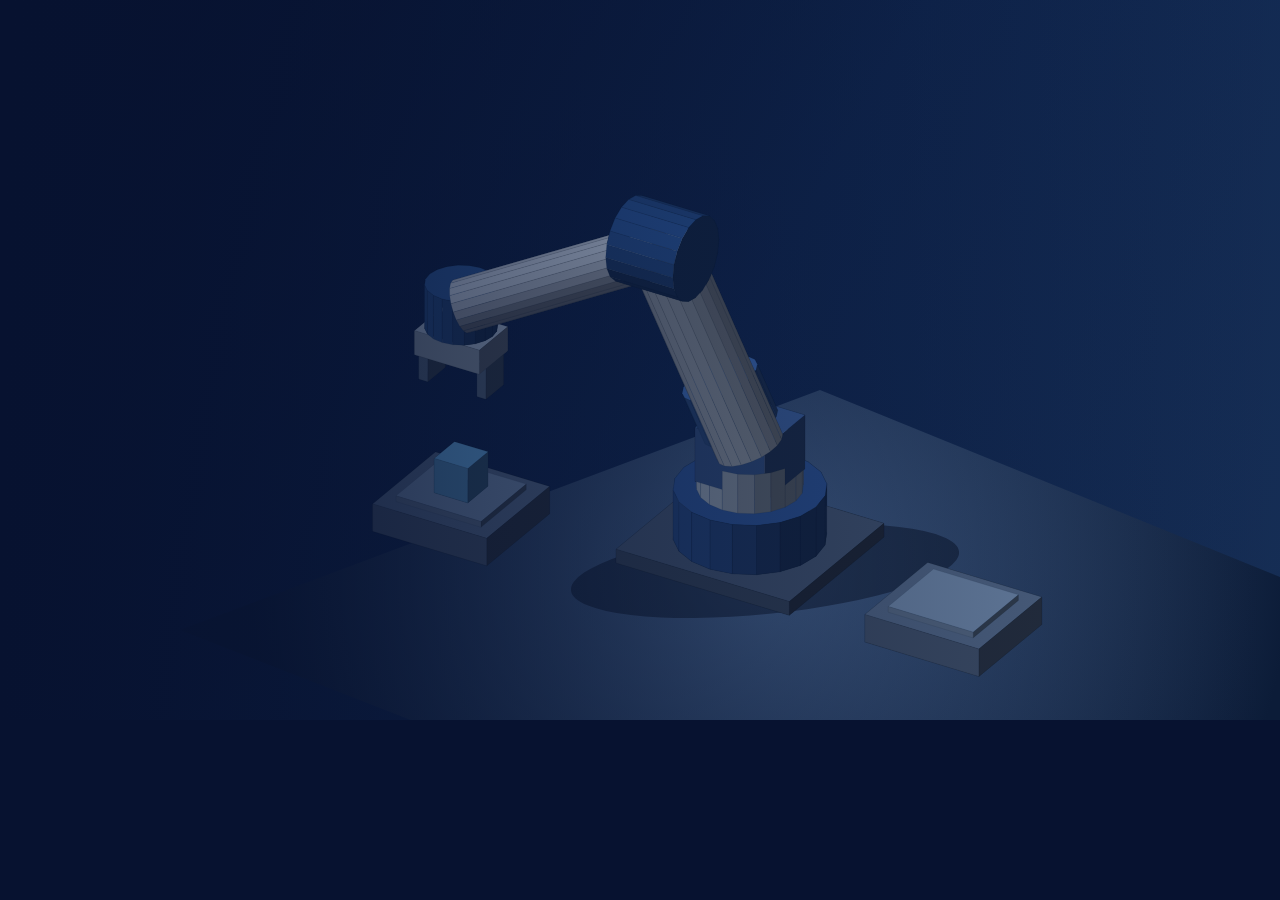
<file: assets/robot-arm-scene.html>
<!doctype html><html><meta charset="utf-8"><title>Rendered robotic arm loop</title><style>body{margin:0;background:#071230}canvas{display:block;width:100%;height:auto}</style><canvas width="1280" height="720"></canvas><script>
const canvas=document.querySelector('canvas'),ctx=canvas.getContext('2d');
const add=(a,b)=>a.map((v,i)=>v+b[i]),sub=(a,b)=>a.map((v,i)=>v-b[i]),mul=(a,s)=>a.map(v=>v*s);
const cross=(a,b)=>[a[1]*b[2]-a[2]*b[1],a[2]*b[0]-a[0]*b[2],a[0]*b[1]-a[1]*b[0]],norm=a=>mul(a,1/Math.hypot(...a));
const project=([x,y,z])=>[750+1.3*(.86*x-.52*z),550+1.3*(.26*x-.88*y+.43*z)];
let faces=[];
const face=(points,color)=>faces.push({points,color,depth:points.reduce((s,p)=>s+.42*p[0]+.56*p[1]+.75*p[2],0)/points.length});
const shade=(color,n)=>{const light=.42+.58*Math.max(0,n[0]*-.3+n[1]*.85+n[2]*.5);return `rgb(${color.map(c=>Math.round(c*light)).join(',')})`;};
function box(c,size,color){const v=[];for(const z of [-1,1])for(const y of [-1,1])for(const x of [-1,1])v.push(add(c,[x*size[0]/2,y*size[1]/2,z*size[2]/2]));[[0,1,3,2],[4,6,7,5],[0,4,5,1],[2,3,7,6],[0,2,6,4],[1,5,7,3]].forEach((ids,i)=>face(ids.map(j=>v[j]),shade(color,[[0,0,-1],[0,0,1],[0,-1,0],[0,1,0],[-1,0,0],[1,0,0]][i])));}
function cylinder(a,b,r,color){const axis=norm(sub(b,a)),u=norm(cross(axis,Math.abs(axis[1])<.9?[0,1,0]:[1,0,0])),v=cross(axis,u),ring=[];for(let i=0;i<20;i++){const t=i*Math.PI/10;ring.push(add(mul(u,Math.cos(t)*r),mul(v,Math.sin(t)*r)));}for(let i=0;i<20;i++){const j=(i+1)%20;face([add(a,ring[i]),add(a,ring[j]),add(b,ring[j]),add(b,ring[i])],shade(color,norm(add(ring[i],ring[j]))));}face(ring.map(p=>add(a,p)),shade(color,mul(axis,-1)));face(ring.map(p=>add(b,p)),shade(color,axis));}
function renderArm(seconds){const t=seconds%12/12;faces=[];ctx.clearRect(0,0,1280,720);const bg=ctx.createLinearGradient(0,0,1280,720);bg.addColorStop(0,'#071230');bg.addColorStop(.55,'#102750');bg.addColorStop(1,'#162e55');ctx.fillStyle=bg;ctx.fillRect(0,0,1280,720);
const floor=ctx.createRadialGradient(770,565,20,770,565,520);floor.addColorStop(0,'#46638b');floor.addColorStop(1,'#0c1c38');ctx.fillStyle=floor;ctx.beginPath();[[180,630],[820,390],[1410,630],[1000,950]].forEach(([x,y],i)=>i?ctx.lineTo(x,y):ctx.moveTo(x,y));ctx.closePath();ctx.fill();ctx.fillStyle='#02081670';ctx.beginPath();ctx.ellipse(765,571,195,43,-.1,0,Math.PI*2);ctx.fill();
const keys=[[0,[-210,190,80]],[.14,[-210,110,80]],[.22,[-210,110,80]],[.36,[-210,230,80]],[.60,[200,230,30]],[.74,[200,110,30]],[.82,[200,110,30]],[1,[-210,190,80]]];let k=0;while(k<keys.length-2&&t>keys[k+1][0])k++;let f=(t-keys[k][0])/(keys[k+1][0]-keys[k][0]);f=f*f*(3-2*f);const w=keys[k][1].map((v,i)=>v+(keys[k+1][1][i]-v)*f);
const r=Math.hypot(w[0],w[2]),dy=w[1]-90,yaw=Math.atan2(w[2],w[0]),l1=180,l2=170,q2=Math.acos(Math.max(-1,Math.min(1,(r*r+dy*dy-l1*l1-l2*l2)/(2*l1*l2)))),q1=Math.atan2(dy,r)+Math.atan2(l2*Math.sin(q2),l1+l2*Math.cos(q2));const s=[0,90,0],e=[Math.cos(yaw)*l1*Math.cos(q1),90+l1*Math.sin(q1),Math.sin(yaw)*l1*Math.cos(q1)];
box([0,6,0],[155,12,140],[71,91,121]);cylinder([0,12,0],[0,55,0],59,[46,88,157]);cylinder([0,55,0],[0,89,0],41,[180,199,220]);box([0,89,0],[62,47,60],[63,103,168]);cylinder(s,e,27,[204,218,234]);cylinder(add(s,mul(norm(sub(e,s)),20)),add(s,mul(norm(sub(e,s)),62)),31,[62,110,183]);cylinder(add(e,[-30,0,0]),add(e,[30,0,0]),34,[44,91,161]);cylinder(e,w,21,[210,222,237]);cylinder(add(w,[0,20,0]),add(w,[0,-18,0]),28,[51,102,174]);box(add(w,[0,-30,0]),[58,21,42],[188,208,230]);const held=t>=.2&&t<.78,gap=held?16:26;for(const sign of [-1,1])box(add(w,[sign*gap,-51,0]),[8,30,26],[112,140,171]);
for(const xz of [[-210,80],[200,30]]){box([xz[0],13,xz[1]],[102,24,93],[90,113,146]);box([xz[0],27,xz[1]],[76,5,67],[122,149,184]);}
if(t<.2||t>.94)box([-210,45,80],[30,30,30],[107,183,241]);if(held)box(add(w,[0,-65,0]),[30,30,30],[107,183,241]);if(t>=.78&&t<.94)box([200,45,30],[30,30,30],[107,183,241]);
faces.sort((a,b)=>a.depth-b.depth).forEach(item=>{ctx.beginPath();item.points.map(project).forEach(([x,y],i)=>i?ctx.lineTo(x,y):ctx.moveTo(x,y));ctx.closePath();ctx.fillStyle=item.color;ctx.fill();ctx.strokeStyle='#08142d35';ctx.lineWidth=.5;ctx.stroke();});
const vignette=ctx.createLinearGradient(0,0,1280,0);vignette.addColorStop(0,'#071230');vignette.addColorStop(.35,'#07123099');vignette.addColorStop(1,'#07123000');ctx.fillStyle=vignette;ctx.fillRect(0,0,1280,720);
}
window.renderArm=renderArm;renderArm(0);
</script></html>
</file>
